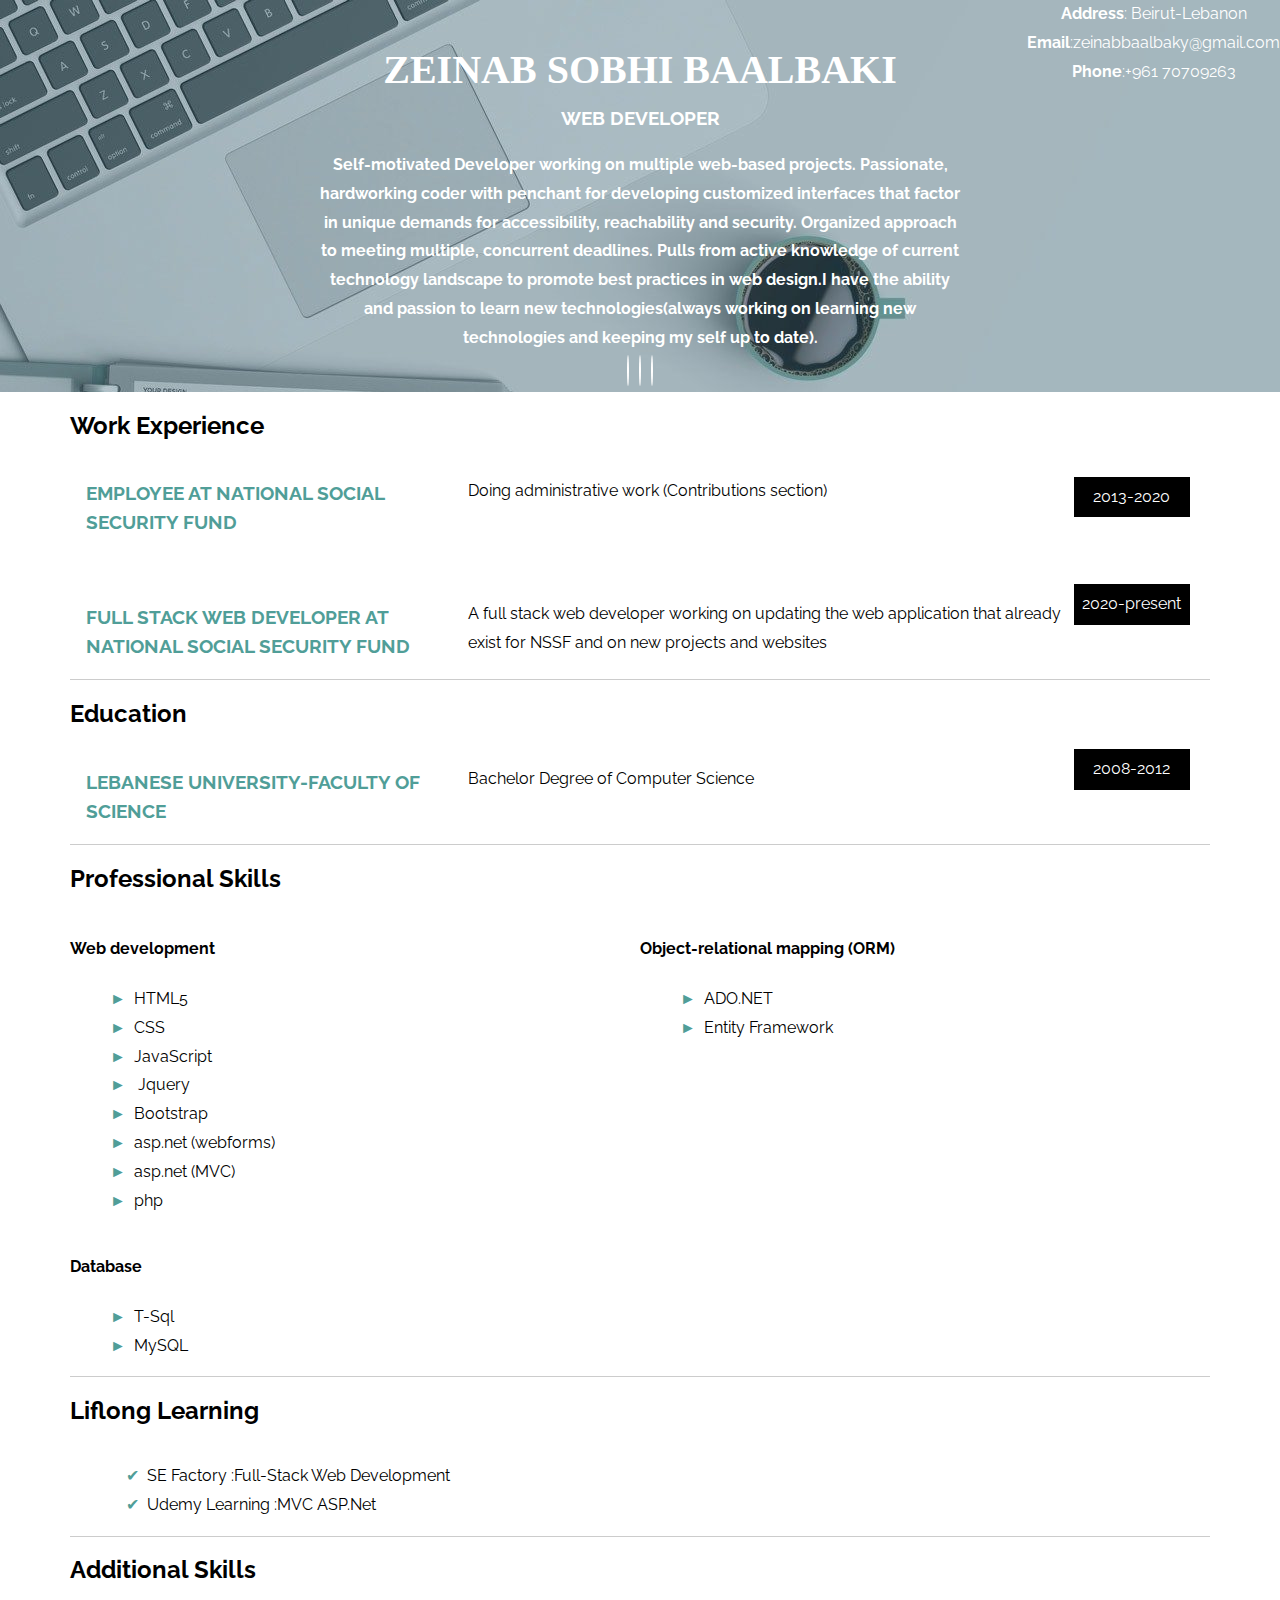
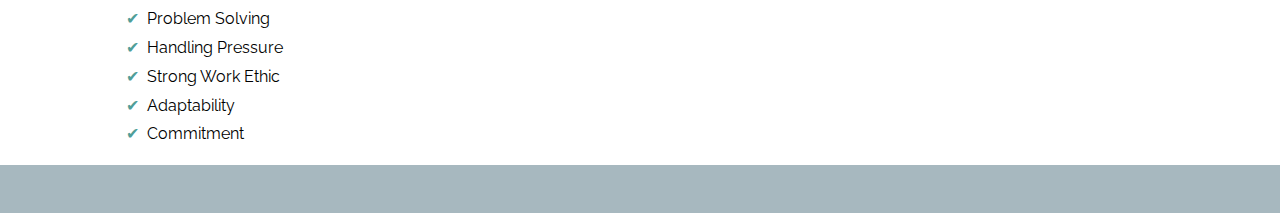
<file: index.html>
<!DOCTYPE html>
<html>
<head>
  <meta charset="UTF-8">
  <title>Zeinab Baalbaki's CV</title>
  <link rel="icon" href="./img/favicon.ico">
  <meta name="viewport" content="width=device-width, initial-scale=1">
  <link rel="stylesheet" href="https://use.fontawesome.com/releases/v5.0.13/css/all.css" integrity="sha384-DNOHZ68U8hZfKXOrtjWvjxusGo9WQnrNx2sqG0tfsghAvtVlRW3tvkXWZh58N9jp" crossorigin="anonymous">
  <link rel="stylesheet" href="style.css">
</head>

<body>
  <header>
  	 <div class="topRight">
      <strong> Address</strong>: Beirut-Lebanon<br/><strong>Email</strong>:zeinabbaalbaky@gmail.com<br/><strong>Phone</strong>:+961 70709263<br/>
      </div>
    <h1>Zeinab Sobhi Baalbaki</h1>
	<h3>Web Developer</h3>
    <section>
      <p class="profile">Self-motivated Developer working on multiple web-based projects. Passionate, hardworking coder with penchant for developing customized interfaces that factor in unique demands for accessibility, reachability and security. Organized approach to meeting multiple, concurrent deadlines. Pulls from active knowledge of current technology landscape to promote best practices in web design.I have the ability and passion to learn new technologies(always working on learning new technologies and keeping my self up to date).</p>
      <a href="https://www.facebook.com/zeinab.baalbaki9" target="_blank">
        <i class="fab fa-facebook-f"></i>
      </a>
      <a href="https://github.com/ZeinabBaalbaky" target="_blank">
        <i class="fab fa-github-alt"></i>
      </a>
      <a href="https://www.linkedin.com/in/zeinab-baalbaki/" target="_blank">
        <i class="fab fa-linkedin-in"></i>
      </a>

  </header>

  <main>
    <section>
      <h2>Work Experience</h2>
      <article class='course'>
        <div class='title'>
          <h3>Employee   at national social security Fund</h3>
        </div>
        <div class="descrition">
          <p>Doing administrative work (Contributions section) <span class="Date"> 2013-2020</span></p>
        </div>
      </article>
	  <br/>
      <article class='course'>
        <div class='title'>
          <h3>Full stack web developer at National Social Security Fund</h3>
        </div>
        <div class="descrition">
		  <span class="Date"> 2020-present</span>
          <p>A full stack web developer working on updating the web application that already exist for NSSF and on new projects and websites</p>					
        </div>
      </article>
    </section>
	
	    <section>
      <h2>Education</h2>
	      <article class='course'>
        <div class='title'>
          <h3>Lebanese University-Faculty of Science</h3>
        </div>
        <div class="descrition">
		  <span class="Date">  2008-2012</span>
          <p>Bachelor Degree of Computer Science</p>					
        </div>
      </article>

    </section>

    <section>
      <h2>Professional Skills</h2>
      <div class='skills'>
        <div class='column'>
          <h4>Web development</h4>
          <ul>
            <li>HTML5</li>
            <li>CSS</li>
            <li>JavaScript</li>
            <li> Jquery</li>
			<li>Bootstrap</li>
			<li>asp.net (webforms)</li>
			<li>asp.net (MVC)</li>
			<li>php</li>
			
          </ul>
        </div>
        <div class='column'>
          <h4>Object-relational mapping (ORM)</h4>
          <ul>
            <li>ADO.NET</li>
            <li>Entity Framework </li>
          </ul>
        </div>
        <div class='column'>
          <h4>Database</h4>
          <ul>
            <li>T-Sql</li>
            <li>MySQL</li>
          </ul>
        </div>
      </div>
    </section>
	<section>

      <h2>Liflong Learning</h2>
      <article>
        <div class='skills'>
          <ul class="job-description">
            <li>SE Factory :Full-Stack Web Development</li>
            <li>Udemy Learning :MVC ASP.Net</li>
          </ul>
        </div>
      </article>

    </section>

    <section>
      <h2>Additional Skills</h2>
      <article>
          <ul class="job-description">
            <li>Problem Solving</li>
            <li>Handling Pressure</li>
            <li>Strong Work Ethic</li>
			<li>Adaptability</li>
			<li>Commitment</li>
          </ul>
        </div>
      </article>
    </section>
  </main>
  <footer>
    <p> </p>
  </footer>
</body>
</html>
</file>
<file: style.css>
@import url('https://fonts.googleapis.com/css?family=Raleway');

body {
  margin: 0;
  font-family: 'Raleway';
  font-size: 16px;
  line-height: 1.8em;
}

a {
  color: #1C9C94;
  text-decoration: none;
}

a:hover {
  opacity: 0.5;
}

article {
  padding:0 1em;
}

section{
  margin: 0;
}

header, main, footer {
  margin: 0 auto;
}

header {
  padding: 1em;
  text-align: center;
  background-image: url('./img/bg.jpg');
  background-position: fixed;
  color: white;
  height:360px;
  margin-bottom:2px;
  
}

header section {
  margin: 0 auto;
  max-width: 640px;
}

header img {
  border-radius: 50%;
  max-width: 150px;
}

h1 {
  text-transform: uppercase;
  margin: 1em 0 0 0;
  font-family:  "Varela Round";
  font-size:40px;
}

h3 {
  text-transform: uppercase;
}

h3, h4 {
  font-weight: bold;
}

main {
  max-width: 1140px;
}

main section:not(:last-child) {
  border-bottom: 1px solid #ccc;
}

.fab {
  border: 1px solid white;
  border-radius: 50%;
  font-size: 1.5em;
  width: 1.5em;
  height: 1.5em;
  line-height: 1.5em;
  margin: 5px;
  text-align: center;
}

a .fab {
  color: white;
}

.course, .skills {
  display: -ms-flexbox;
  display: flex;
  -ms-flex-wrap: wrap;
  flex-wrap: wrap;
}

.course .title {
  color: #509e98;
  -ms-flex: 0 0 33.3%;
  flex: 0 0 33.3%;
  max-width: 33%;
}
.University{
	color:#509e98;
	font-size: 1.17em;
}

.course .descrition {
  -ms-flex: 0 0 66.6%;
  flex: 0 0 66.6%;
  max-width: 66.6%;
}

.course .descrition p {
  padding-left: 1em;
}

.education{
	
}
.skills .column {
  -ms-flex: 0 0 50%%;
  flex: 0 0 50%;
  max-width: 50%;
}

.skills .column ul, ul.job-description {
  list-style-type: none;
}

.skills .column ul > li:before {
  content: "►";
  padding-right: 0.5em;
  color: #509e98;
}

.school, .job-title {
  text-transform: capitalize;
}

.job-title span {
  color: #889499;
  text-decoration: underline;
  font-size:20px;
}

ul.job-description li:before{
  content: "✔";
  padding-right: 0.5em;
  color: #509e98;
}

footer {
 padding: 1em 1.5em;
 background: #A7B8BF;
 color: white;
 text-align: right;
}

@media only screen and (max-width: 768px) {
  .course {
    display: block;
  }

  .course .title, .course .descrition {
    max-width: 100%;
  }
}

@media only screen and (max-width: 576px) {
  .skills {
    display: block;
  }

  .skills .column {
    max-width: 100%;
  }

  footer {
    text-align: center;
  }
}
.profile{
	font-weight:bold;
	margin:0;
}
* html .clearfix {
  height: 1%;
}

.clearfix {
  display: block;
}

.clearfix {
  display: inline-block;
}
.clearfix:after {
  visibility: hidden;
  display: block;
  font-size: 0;
  content: " ";
  clear: both;
  height: 0;
}
.contOut {
  opacity: 1;
  width: 100%;
  max-width: 1080px;
  margin: 0 auto;
  background: #fff;
  position: relative;
  overflow: visible;
  margin-bottom: 6px;
}
.Date {
  float: right!important;
  display: inline-block;
  font-size: 16px;
  background: black;
  color: #fff;
  padding: 6px 8px;
  min-width: 100px;
  text-align: center;
}


.contOut:before {
  position: absolute;
  width: 6px;
  margin-top: 6px;
  left: -6px;
  background: #8c8c8c;
  content: "";
  display: block;
  -moz-transform: skew(0deg, -61deg);
  -ms-transform: skew(0deg, -61deg);
  -webkit-transform: skew(0deg, -61deg);
  transform: skew(0deg, -61deg);
  height: 100%;
    border-right:black;
}
.contOut .contIn {
  width: 100%;
  float: left;
}
.contOut .contIn .section {
  padding-left: 30px;
  padding-right: 30px;
}
.contOut .contIn .section.top {
  padding-top: 30px;
  padding-bottom: 15px;
}
.contOut .contIn .logoCont {
  float: left;
  width: 15%;
}
.contOut .contIn .logoCont .logo {
  width: 100%;
  max-width: 100px;
  min-width: 50px;
  height: auto;
  min-height: 50px;
  -webkit-filter: grayscale(100%);
  filter: grayscale(100%);
  -moz-border-radius: 2px;
  -webkit-border-radius: 2px;
  border-radius: 2px;
  border: solid 1px #cccccc;
}
.contOut .contIn h1 {
  width: 45%;
  float: left;
  display: inline-block;
  font-family: "Playfair Display", serif;
  margin: -6px 0 0 0;
  font-size: 40px;
  line-height: 40px;
}
.contOut .contIn p.tagline {
  float: left;
  width: 45%;
  font-size: 14px;
}
.contOut .contIn p.tagline span {
  color: #999999;
}
.contOut .contIn .moreInfo {
  float: right;
  width: 40%;
  text-align: right;
}
.contOut .contIn .moreInfo p {
  margin: 0;
  line-height: 20px;
  word-wrap: break-word;
}


.topRight{
    position:absolute;
   top:0;
   right:0;
}
</file>
